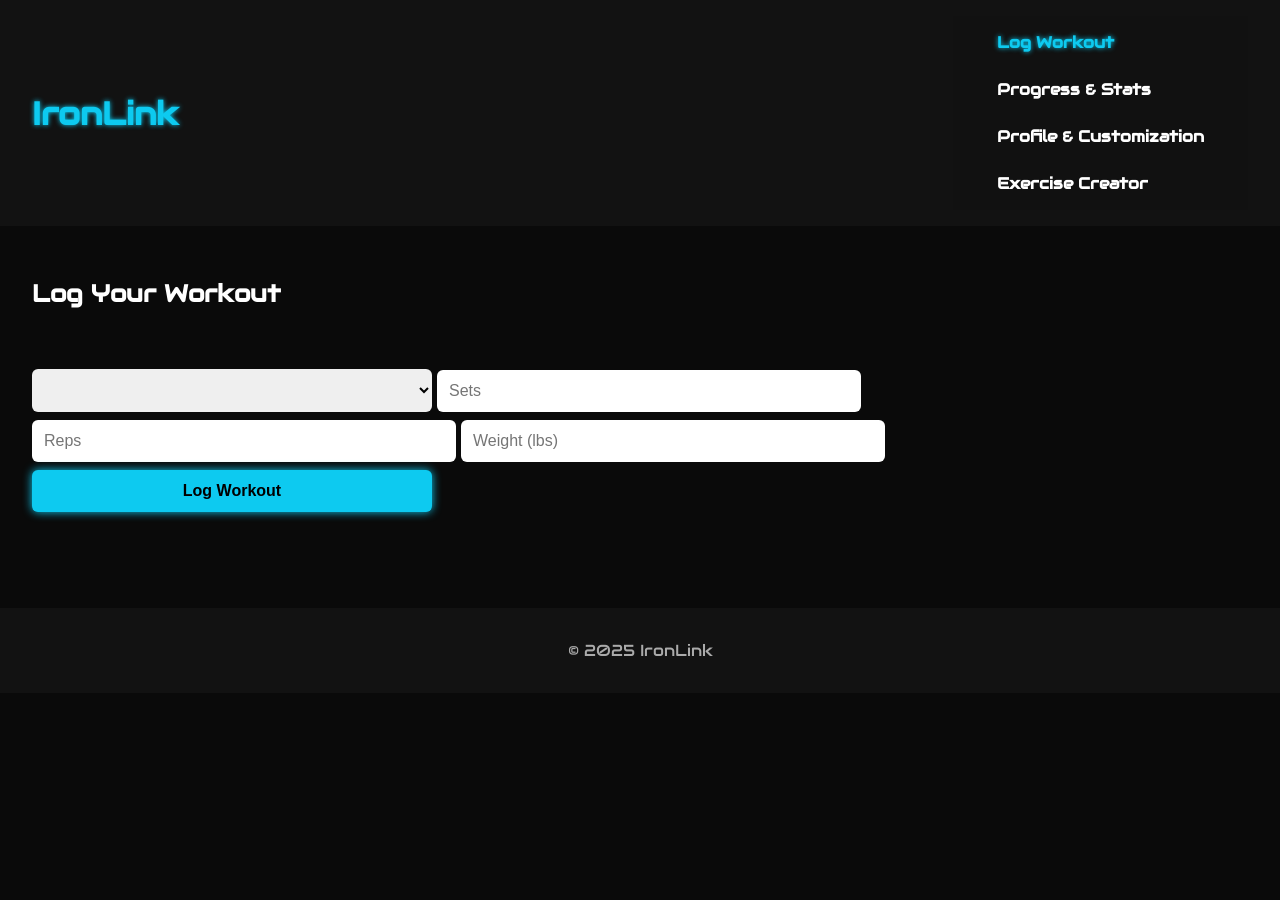
<file: index.html>
<!DOCTYPE html>
<html lang="en">
<head>
  <meta charset="UTF-8" />
  <meta name="viewport" content="width=device-width, initial-scale=1.0">
  <title>IronLink | Log Workout</title>
  <link rel="stylesheet" href="styles.css" />
  <link href="https://fonts.googleapis.com/css2?family=Audiowide&display=swap" rel="stylesheet">
</head>
<body>
  <header>
    <h1>IronLink</h1>
    <nav style="display: flex; flex-direction: column; align-items: flex-start; gap: 10px; font-size: 4vw;">
      <a href="index.html" class="active">Log Workout</a>
      <a href="stats.html">Progress & Stats</a>
      <a href="profile.html">Profile & Customization</a>
      <a href="exercises.html">Exercise Creator</a>
    </nav>
  </header>

  <main class="page">
    <h2>Log Your Workout</h2>
    <form id="logForm">
      <select id="exerciseSelect" required></select>
      <input type="number" id="sets" placeholder="Sets" required />
      <input type="number" id="reps" placeholder="Reps" required />
      <input type="number" id="weight" placeholder="Weight (lbs)" required />
      <button type="submit">Log Workout</button>
    </form>
    <div id="logResults"></div>
  </main>

  <footer><p>&copy; 2025 IronLink</p></footer>
  <script src="script.js"></script>
</body>
</html>
</file>
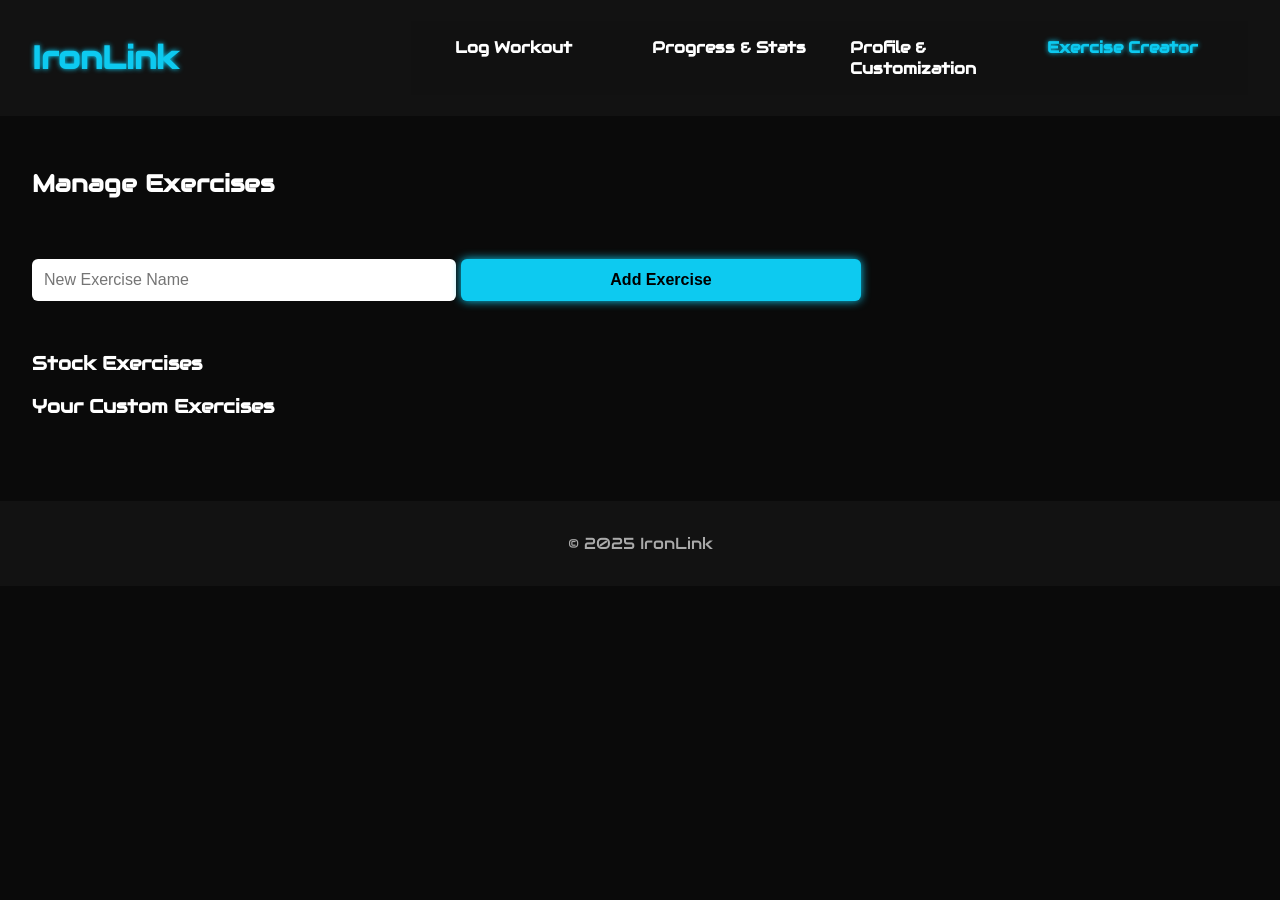
<file: exercises.html>
<!DOCTYPE html>
<html lang="en">
<head>
  <meta charset="UTF-8" />
  <meta name="viewport" content="width=device-width, initial-scale=1.0"/>
  <title>IronLink | Exercise Creator</title>
  <link rel="stylesheet" href="styles.css" />
  <link href="https://fonts.googleapis.com/css2?family=Audiowide&display=swap" rel="stylesheet">
</head>
<body>
  <header>
    <h1>IronLink</h1>
    <nav>
      <a href="index.html">Log Workout</a>
      <a href="stats.html">Progress & Stats</a>
      <a href="profile.html">Profile & Customization</a>
      <a href="exercises.html" class="active">Exercise Creator</a>
    </nav>
  </header>

  <main class="page">
    <h2>Manage Exercises</h2>
    <form onsubmit="event.preventDefault(); addCustomExercise();">
      <input type="text" id="newExercise" placeholder="New Exercise Name" required />
      <button>Add Exercise</button>
    </form>

    <div class="exercise-list">
      <h3>Stock Exercises</h3>
      <ul id="stockList"></ul>

      <h3>Your Custom Exercises</h3>
      <ul id="customList"></ul>
    </div>
  </main>

  <footer><p>&copy; 2025 IronLink</p></footer>
  <script src="script.js"></script>
</body>
</html>
</file>
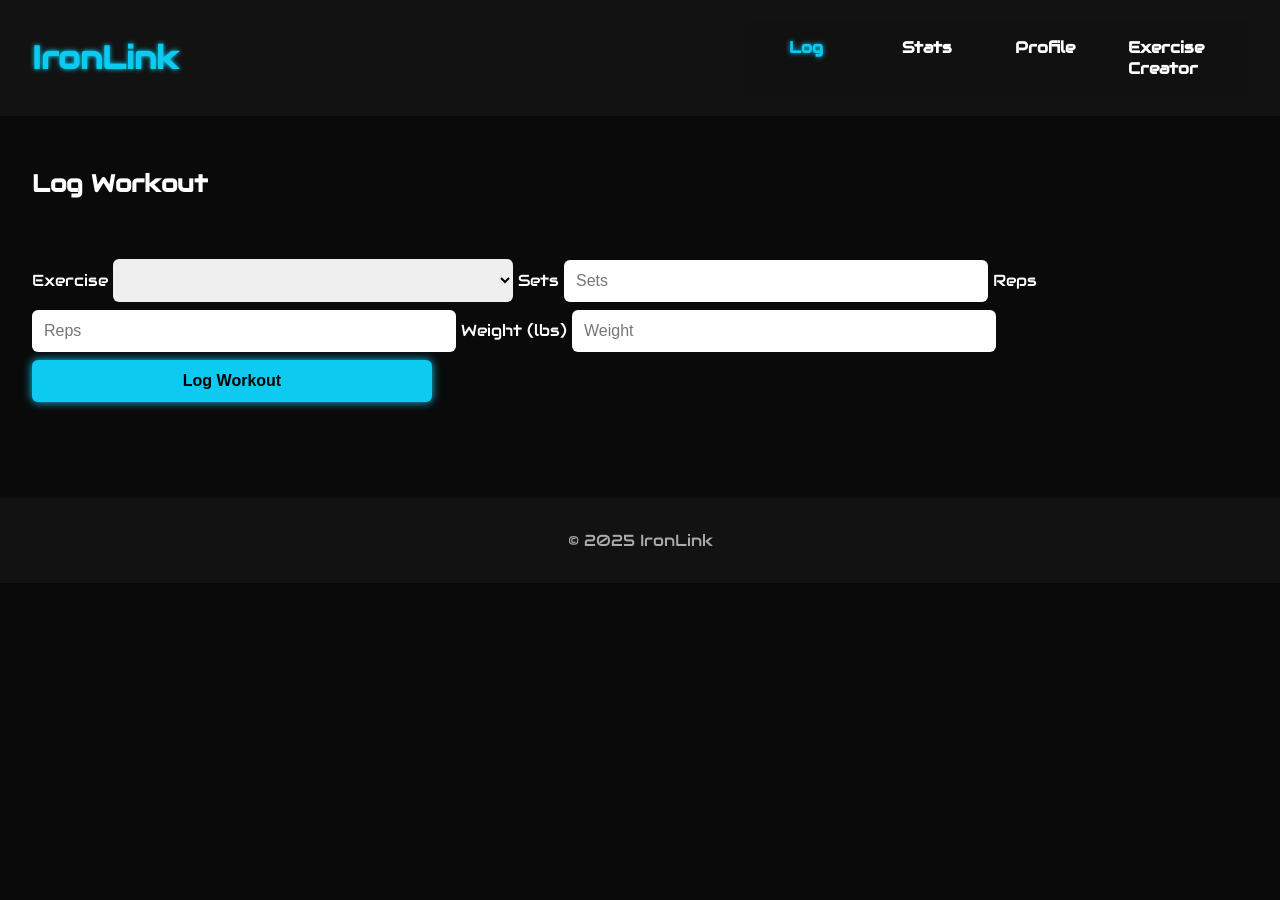
<file: log.html>
<!DOCTYPE html>
<html lang="en">
<head>
  <meta charset="UTF-8" />
  <meta name="viewport" content="width=device-width, initial-scale=1.0"/>
  <title>IronLink | Log Workout</title>
  <link rel="stylesheet" href="styles.css" />
  <link href="https://fonts.googleapis.com/css2?family=Audiowide&display=swap" rel="stylesheet">
</head>
<body>
  <header>
    <h1>IronLink</h1>
    <nav>
      <a href="log.html" class="active">Log</a>
      <a href="stats.html">Stats</a>
      <a href="profile.html">Profile</a>
      <a href="exercises.html">Exercise Creator</a>
    </nav>
  </header>

  <main class="page">
    <h2>Log Workout</h2>
    <form id="logForm">
      <label for="exerciseSelect">Exercise</label>
      <select id="exerciseSelect" required></select>

      <label for="sets">Sets</label>
      <input type="number" id="sets" placeholder="Sets" required />

      <label for="reps">Reps</label>
      <input type="number" id="reps" placeholder="Reps" required />

      <label for="weight">Weight (lbs)</label>
      <input type="number" id="weight" placeholder="Weight" required />

      <button type="submit">Log Workout</button>
    </form>

    <div id="logResults"></div>
  </main>

  <footer><p>&copy; 2025 IronLink</p></footer>
  <script src="script.js"></script>
</body>
</html>
</file>
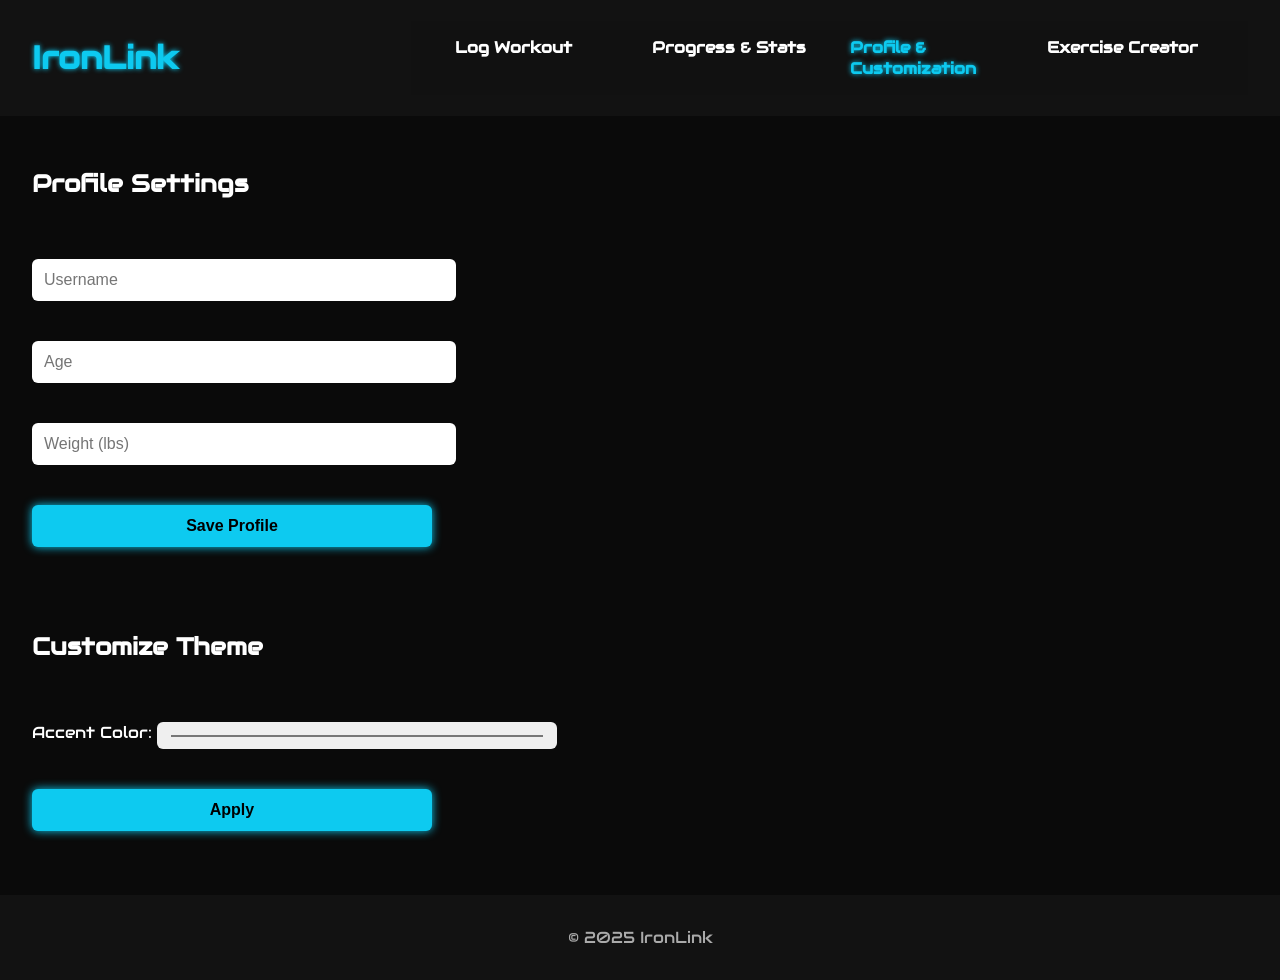
<file: profile.html>
<!DOCTYPE html>
<html lang="en">
<head>
  <meta charset="UTF-8" />
  <meta name="viewport" content="width=device-width, initial-scale=1.0"/>
  <title>IronLink | Profile</title>
  <link rel="stylesheet" href="styles.css" />
  <link href="https://fonts.googleapis.com/css2?family=Audiowide&display=swap" rel="stylesheet">
</head>
<body>
  <header>
    <h1>IronLink</h1>
    <nav>
      <a href="index.html">Log Workout</a>
      <a href="stats.html">Progress & Stats</a>
      <a href="profile.html" class="active">Profile & Customization</a>
      <a href="exercises.html">Exercise Creator</a>
    </nav>
  </header>

  <main class="page">
    <h2>Profile Settings</h2>
    <input type="text" id="username" placeholder="Username" />
    <input type="number" id="age" placeholder="Age" />
    <input type="number" id="weight" placeholder="Weight (lbs)" />
    <button onclick="saveProfile()">Save Profile</button>
    <div id="profileSummary"></div>

    <h2>Customize Theme</h2>
    <label>Accent Color: <input type="color" id="accentColor" /></label>
    <button onclick="updateAccent()">Apply</button>
  </main>

  <footer><p>&copy; 2025 IronLink</p></footer>
  <script src="script.js"></script>
</body>
</html>
</file>
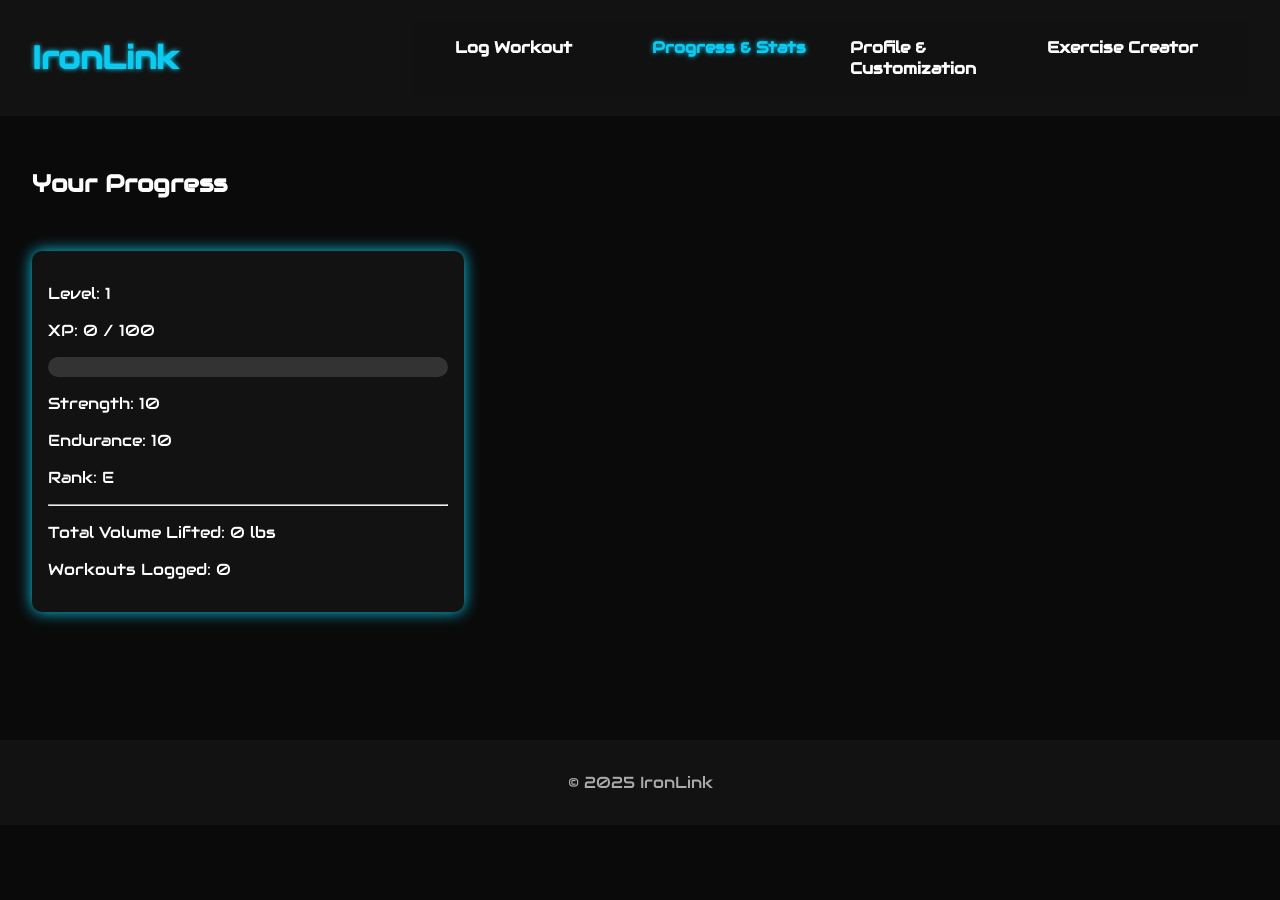
<file: stats.html>
<!DOCTYPE html>
<html lang="en">
<head>
  <meta charset="UTF-8" />
  <meta name="viewport" content="width=device-width, initial-scale=1.0"/>
  <title>IronLink | Stats</title>
  <link rel="stylesheet" href="styles.css" />
  <link href="https://fonts.googleapis.com/css2?family=Audiowide&display=swap" rel="stylesheet">
</head>
<body>
  <header>
    <h1>IronLink</h1>
    <nav>
      <a href="index.html">Log Workout</a>
      <a href="stats.html" class="active">Progress & Stats</a>
      <a href="profile.html">Profile & Customization</a>
      <a href="exercises.html">Exercise Creator</a>
    </nav>
  </header>

  <main class="page">
    <h2>Your Progress</h2>
    <div class="stat-card">
      <p>Level: <span id="level">1</span></p>
      <p>XP: <span id="xp">0</span> / <span id="xpMax">100</span></p>
      <div class="bar"><div id="xpBar"></div></div>
      <p>Strength: <span id="strength">10</span></p>
      <p>Endurance: <span id="endurance">10</span></p>
      <p>Rank: <span id="rankName">E</span></p>
      <hr>
      <p>Total Volume Lifted: <span id="totalVolume">0</span> lbs</p>
      <p>Workouts Logged: <span id="workoutCount">0</span></p>
    </div>
  
    <section class="stat-history" id="workoutHistory"></section>
    <section class="stat-prs" id="personalRecords"></section>
    </main>
    

  <footer><p>&copy; 2025 IronLink</p></footer>
  <script src="script.js"></script>
</body>
</html>
</file>
<file: styles.css>
:root {
  --bg: #0a0a0a;
  --surface: #121212;
  --text: #ffffff;
  --accent: #0dcaf0;
}

body {
  background-color: var(--bg);
  color: var(--text);
  font-family: 'Audiowide', sans-serif;
  margin: 0;
  padding: 0;
  transition: all 0.4s ease;
}

body.light-mode {
  --bg: #f4f4f4;
  --surface: #ffffff;
  --text: #000000;
}

header {
  background: var(--surface);
  padding: 1rem 2rem;
  display: flex;
  justify-content: space-between;
  align-items: center;
}

h1 {
  color: var(--accent);
  font-size: 2rem;
  text-shadow: 0 0 5px var(--accent);
}

nav {
  display: flex;
  gap: 1rem;
  padding: 0.5rem 2rem;
  background: #111;
}

nav a {
  text-decoration: none;
  color: var(--text);
  font-weight: bold;
  transition: 0.2s ease;
}

nav a:hover,
nav a.active {
  color: var(--accent);
  text-shadow: 0 0 5px var(--accent);
}

main.page {
  padding: 2rem;
  display: flex;
  flex-direction: column;
  gap: 2rem;
}

input, select, button {
  padding: 0.75rem;
  font-size: 1rem;
  border-radius: 6px;
  border: none;
  width: 100%;
  max-width: 400px;
  margin-top: 0.5rem;
}

button {
  background-color: var(--accent);
  color: #000;
  font-weight: bold;
  cursor: pointer;
  box-shadow: 0 0 10px var(--accent);
  transition: 0.2s ease;
}

button:hover {
  background-color: #0aaad8;
  transform: scale(1.02);
}

.stat-card {
  background: var(--surface);
  padding: 1rem;
  border-radius: 10px;
  box-shadow: 0 0 15px var(--accent);
  max-width: 400px;
}

.bar {
  background: #333;
  width: 100%;
  height: 20px;
  border-radius: 10px;
  margin: 10px 0;
}

#xpBar {
  background: var(--accent);
  width: 0%;
  height: 100%;
  border-radius: 10px;
  transition: width 0.4s ease;
}

#logResults div {
  margin-top: 0.5rem;
  background: var(--surface);
  border-left: 4px solid var(--accent);
  padding: 0.5rem;
  border-radius: 5px;
}

footer {
  text-align: center;
  background: var(--surface);
  padding: 1rem;
  margin-top: 2rem;
  color: #aaa;
}


nav a {
    padding: 8px 12px;
    font-size: 1rem;
    width: 100%;
    display: block;
    text-align: left;
    box-sizing: border-box;
}

@media (max-width: 600px) {
    nav {
        flex-direction: column !important;
        align-items: stretch !important;
    }
    nav a {
        font-size: 4vw;
        padding: 10px;
    }
}
</file>
